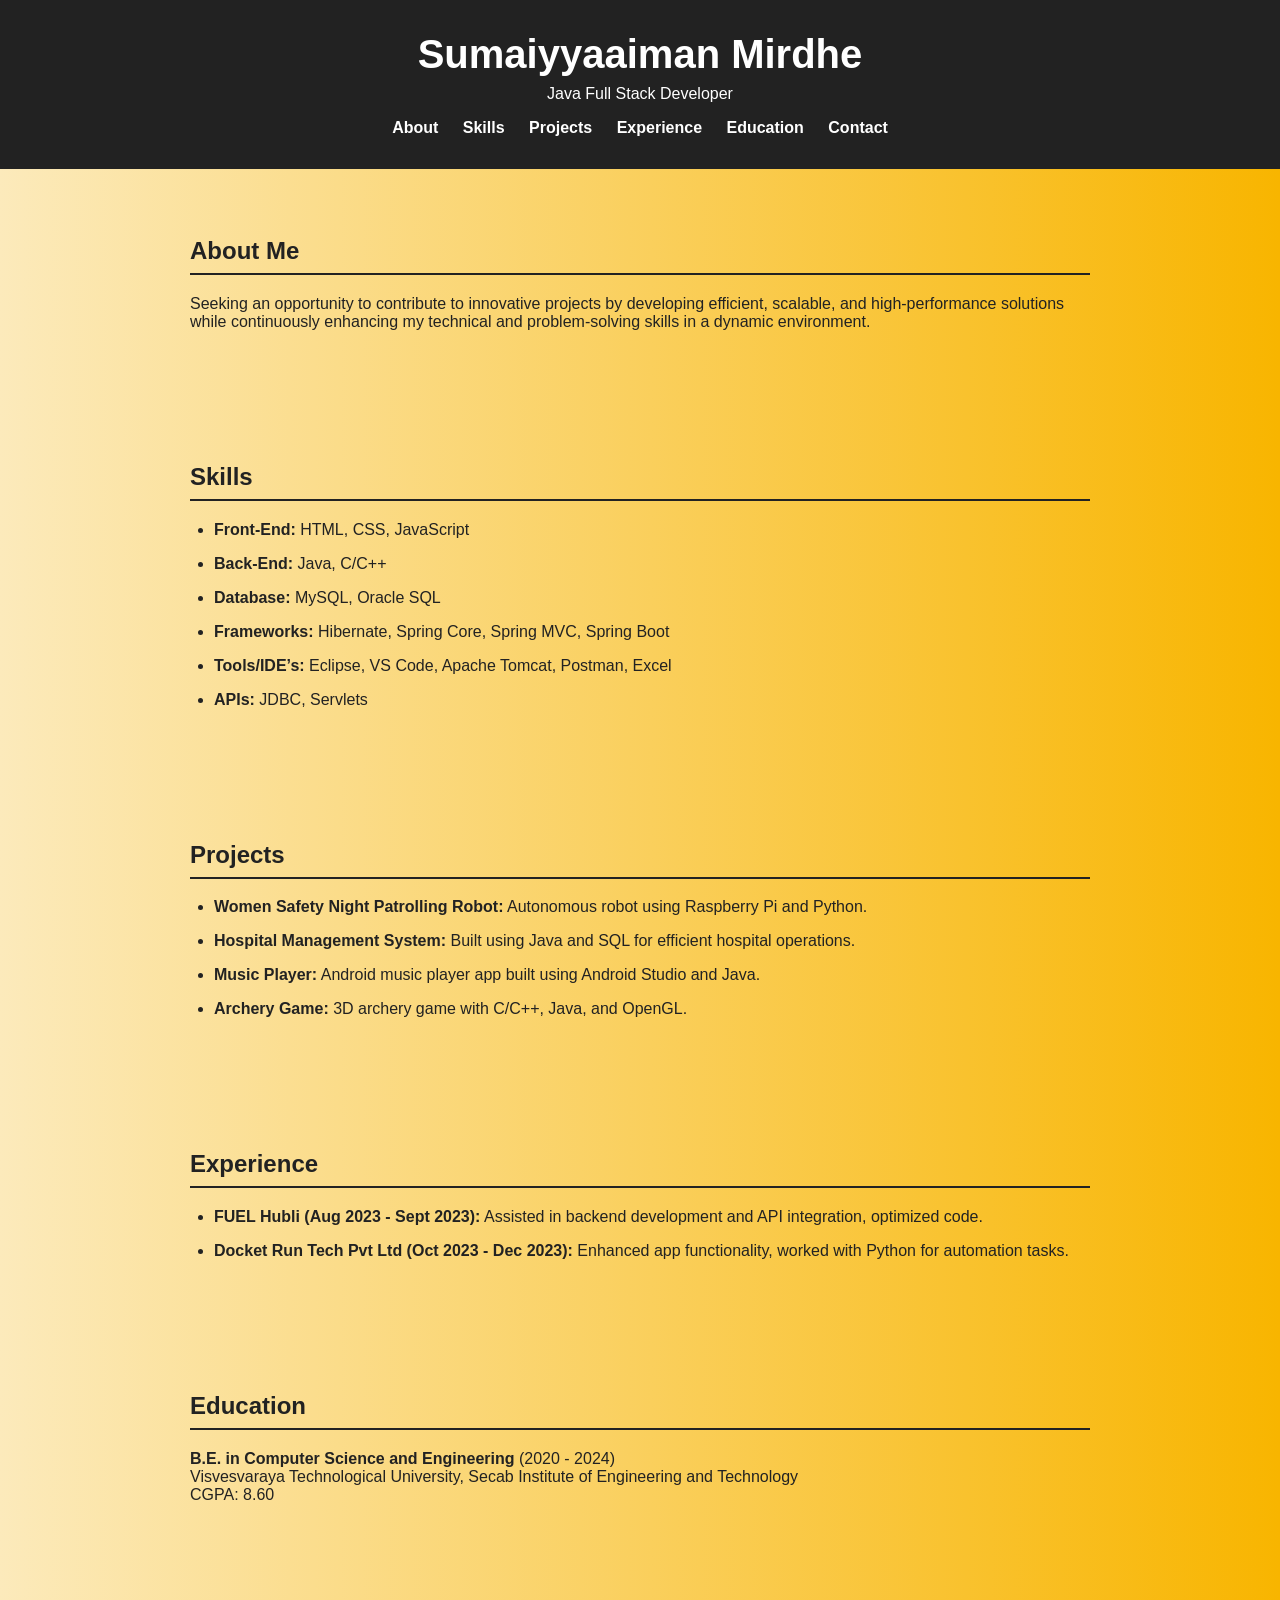
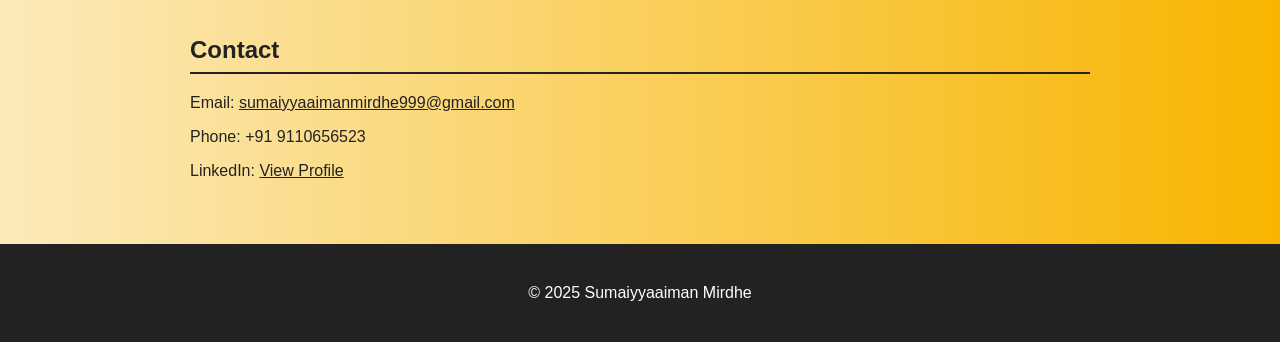
<file: index.html>
<!DOCTYPE html>
<html lang="en">
<head>
  <meta charset="UTF-8" />
  <meta name="viewport" content="width=device-width, initial-scale=1.0" />
  <title>Sumaiyyaaiman Mirdhe | Portfolio</title>
  <link rel="stylesheet" href="style.css" />
  <script defer src="script.js"></script>
</head>
<body>
  <header>
    <h1>Sumaiyyaaiman Mirdhe</h1>
    <p>Java Full Stack Developer</p>
    <nav>
      <a href="#about">About</a>
      <a href="#skills">Skills</a>
      <a href="#projects">Projects</a>
      <a href="#experience">Experience</a>
      <a href="#education">Education</a>
      <a href="#contact">Contact</a>
    </nav>
  </header>

  <main>
    <section id="about" class="reveal">
      <h2>About Me</h2>
      <p>Seeking an opportunity to contribute to innovative projects by developing efficient, scalable, and high-performance
        solutions while continuously enhancing my technical and problem-solving skills in a dynamic environment.</p>
    </section>

    <section id="skills" class="reveal">
      <h2>Skills</h2>
      <ul>
        <li><strong>Front-End:</strong> HTML, CSS, JavaScript</li>
        <li><strong>Back-End:</strong> Java, C/C++</li>
        <li><strong>Database:</strong> MySQL, Oracle SQL</li>
        <li><strong>Frameworks:</strong> Hibernate, Spring Core, Spring MVC, Spring Boot</li>
        <li><strong>Tools/IDE’s:</strong> Eclipse, VS Code, Apache Tomcat, Postman, Excel</li>
        <li><strong>APIs:</strong> JDBC, Servlets</li>
      </ul>
    </section>

    <section id="projects" class="reveal">
      <h2>Projects</h2>
      <ul>
        <li><strong>Women Safety Night Patrolling Robot:</strong> Autonomous robot using Raspberry Pi and Python.</li>
        <li><strong>Hospital Management System:</strong> Built using Java and SQL for efficient hospital operations.</li>
        <li><strong>Music Player:</strong> Android music player app built using Android Studio and Java.</li>
        <li><strong>Archery Game:</strong> 3D archery game with C/C++, Java, and OpenGL.</li>
      </ul>
    </section>

    <section id="experience" class="reveal">
      <h2>Experience</h2>
      <ul>
        <li><strong>FUEL Hubli (Aug 2023 - Sept 2023):</strong> Assisted in backend development and API integration, optimized code.</li>
        <li><strong>Docket Run Tech Pvt Ltd (Oct 2023 - Dec 2023):</strong> Enhanced app functionality, worked with Python for automation tasks.</li>
      </ul>
    </section>

    <section id="education" class="reveal">
      <h2>Education</h2>
      <p><strong>B.E. in Computer Science and Engineering</strong> (2020 - 2024)<br>
      Visvesvaraya Technological University, Secab Institute of Engineering and Technology<br>
      CGPA: 8.60</p>
    </section>

    <section id="contact" class="reveal">
      <h2>Contact</h2>
      <p>Email: <a href="mailto:sumaiyyaaimanmirdhe999@gmail.com">sumaiyyaaimanmirdhe999@gmail.com</a></p>
      <p>Phone: +91 9110656523</p>
      <p>LinkedIn: <a href="https://linkedin.com/in/sumaiyya-aiman-mirdhe-563796241" target="_blank">View Profile</a></p>
    </section>
  </main>

  <footer>
    <p>&copy; 2025 Sumaiyyaaiman Mirdhe</p>
  </footer>
</body>
</html>
</file>
<file: style.css>
html {
  scroll-behavior: smooth;
}
body {
  margin: 0;
  font-family: 'Segoe UI', Tahoma, Geneva, Verdana, sans-serif;
  background: linear-gradient(to right, #fceabb, #f8b500);
  color: #222;
}
header {
  background: #222;
  color: #fff;
  padding: 2rem 1rem;
  text-align: center;
}
header h1 {
  margin: 0;
  font-size: 2.5rem;
}
header p {
  margin: 0.5rem 0 1rem;
}
nav {
  margin-top: 10px;
}
nav a {
  color: #fff;
  margin: 0 10px;
  text-decoration: none;
  font-weight: bold;
}
nav a:hover {
  color: #f8b500;
}
section {
  padding: 3rem 1rem;
  max-width: 900px;
  margin: auto;
}
section h2 {
  border-bottom: 2px solid #222;
  padding-bottom: 0.5rem;
}
ul {
  padding-left: 1.5rem;
}
li {
  margin-bottom: 1rem;
}
footer {
  text-align: center;
  padding: 1.5rem;
  background: #222;
  color: #fff;
}
a {
  color: #222;
}
a:hover {
  text-decoration: underline;
}
.reveal {
  opacity: 0;
  transform: translateY(30px);
  transition: all 0.6s ease;
}
.reveal.active {
  opacity: 1;
  transform: translateY(0px);
}
</file>
